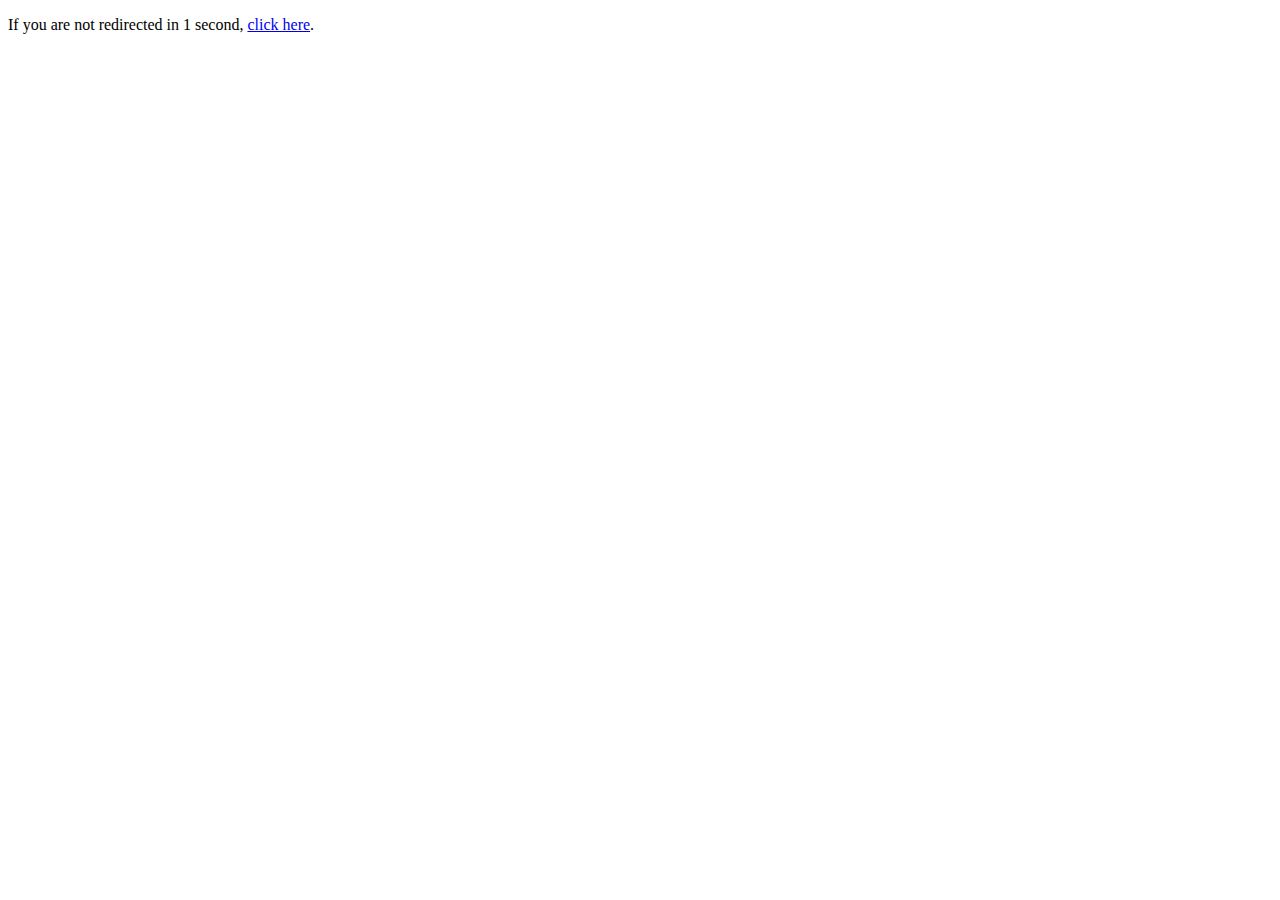
<file: index.html>
<!DOCTYPE html>
<html lang="en">
<head>
    <meta http-equiv="refresh" content="1; URL=./views/landing/index.html" />
</head>
<body>

<p>If you are not redirected in 1 second, <a href="./views/landing/index.html">click here</a>.</p>

</body>
</html>
</file>
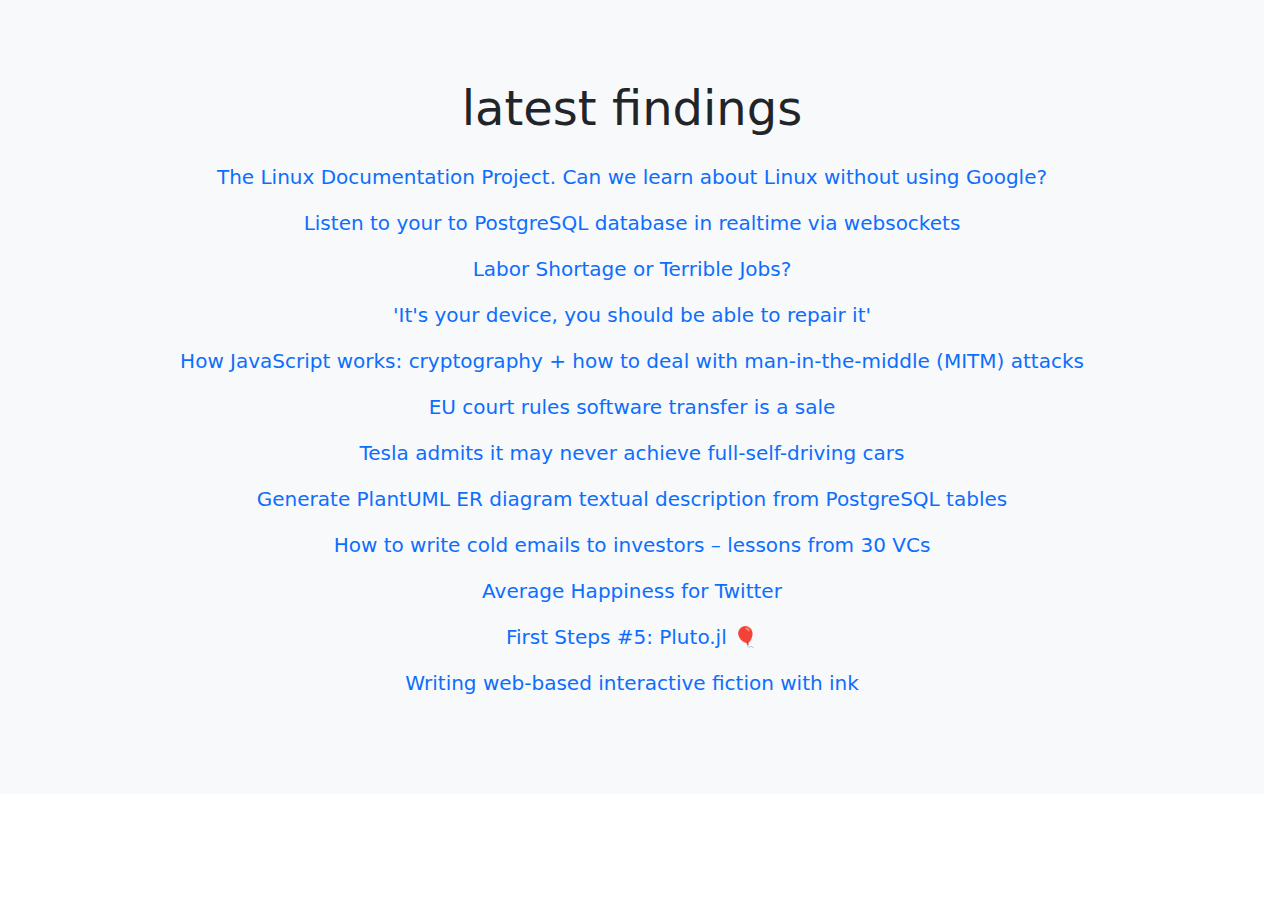
<file: views/interesting-stuff/index.html>
<!DOCTYPE html>
<html lang="en">
<head>
    <meta charset="UTF-8">
    <title>interests</title>

    <!-- Bootstrap CSS -->
    <link rel="stylesheet" href="../../assets/css/bootstrap/bootstrap.css" />
  <link rel="stylesheet" href="../../assets/css/interesting-stuff/stylesheet.css" />
</head>
<body>

<!-- latest findings -->
<div class="bg-light me-md-3 pt-3 px-3 pt-md-5 px-md-5 text-center overflow-hidden">
  <div class="my-3 p-3">
    <h2 class="display-5">latest findings</h2>

    <div class="mt-4">

      <p class="lead">
        <a href="https://tldp.org/HOWTO/html_single/">
          The Linux Documentation Project. Can we learn about Linux without using Google?
        </a>
      </p>

      <p class="lead">
        <a href="https://github.com/supabase/realtime">
          Listen to your to PostgreSQL database in realtime via websockets
        </a>
      </p>

      <p class="lead">
        <a href="https://kottke.org/21/04/labor-shortage-or-terrible-jobs">
          Labor Shortage or Terrible Jobs?
        </a>
      </p>
      
      <p class="lead">
        <a href="https://www.bbc.com/news/business-56799069">
          'It's your device, you should be able to repair it'
        </a>
      </p>

      <p class="lead">
        <a href="https://blog.sessionstack.com/how-javascript-works-cryptography-how-to-deal-with-man-in-the-middle-mitm-attacks-bf8fc6be546c">
          How JavaScript works: cryptography + how to deal with man-in-the-middle (MITM) attacks
        </a>
      </p>

      <p class="lead">
        <a href="https://bdkadvokati.com/eu-court-rules-software-transfer-is-a-sale/">
          EU court rules software transfer is a sale
        </a>
      </p>

      <p class="lead">
        <a href="https://www.fastcompany.com/90630440/tesla-admits-it-may-never-achieve-full-self-driving-cars">
          Tesla admits it may never achieve full-self-driving cars
        </a>
      </p>

      <p class="lead">
        <a href="https://github.com/achiku/planter">
          Generate PlantUML ER diagram textual description from PostgreSQL tables
        </a>
      </p>

      <p class="lead">
        <a href="https://www.flowrite.com/blog/cold-email-to-investors?ref=dxse48">
          How to write cold emails to investors – lessons from 30 VCs
        </a>
      </p>

      <p class="lead">
        <a href="https://hedonometer.org/timeseries/en_all/?from=2019-10-29&to=2021-04-28">
          Average Happiness for Twitter
        </a>
      </p>

      <p class="lead">
        <a href="https://www.juliafordatascience.com/first-steps-5-pluto/">
          First Steps #5: Pluto.jl 🎈
        </a>
      </p>

      <p class="lead">
        <a href="https://www.inklestudios.com/ink/web-tutorial/">
          Writing web-based interactive fiction with ink
        </a>
      </p>

    </div>

  </div>
</div>

<!-- add empty container to provide some empty space -->
<div class="bg-light me-md-3 pt-3 px-3 pt-md-5 px-md-5"></div>

</body>
</html>
</file>
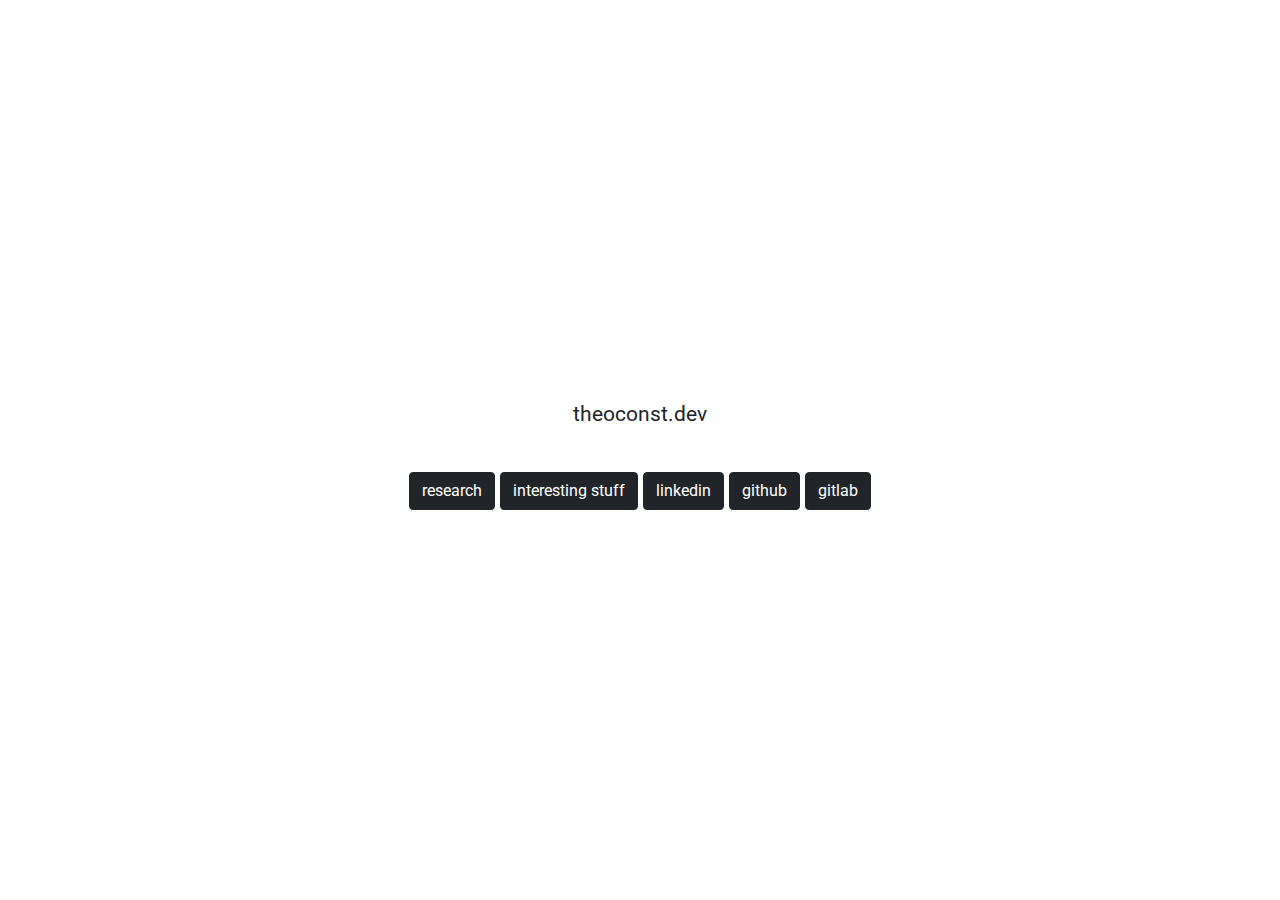
<file: views/landing/index.html>
<!DOCTYPE html>
<html lang="en">
<head>
    <meta charset="UTF-8">
    <title>theoconst.dev</title>

    <!-- Bootstrap CSS -->
    <link rel="stylesheet" href="../../assets/css/bootstrap/bootstrap.css" />

    <!-- Landing StyleSheet-->
    <link rel="stylesheet" href="../../assets/css/landing/stylesheet.css" />

    <!-- Animations -->
    <link rel="stylesheet" href="../../assets/css/animations/fade-in.css" />
    <link rel="stylesheet" href="../../assets/css/animations/fade-in-delay.css" />
</head>
<body>

<div class="container h-100">
    <div class="d-flex justify-content-md-center align-items-center vh-100">

        <div class="row">
            <div class="col-md-12">

                <div class="fade-in">
                    <p>theoconst.dev</p>
                </div>

            </div>
            <div class="col-md-12">

                <div class="fade-in">
                    <p>
                        <button type="button" class="btn btn-dark">
                            <a href="../research/index.html">
                                research
                            </a>
                        </button>
                        <button type="button" class="btn btn-dark">
                            <a href="../interesting-stuff/index.html">
                                interesting stuff
                            </a>
                        </button>
                        <button type="button" class="btn btn-dark">
                            <a href="../linkedin/index.html">
                                linkedin
                            </a>
                        </button>
                        <button type="button" class="btn btn-dark">
                            <a href="../github/index.html">
                                github
                            </a>
                        </button>
                        <button type="button" class="btn btn-dark">
                            <a href="../gitlab/index.html">
                                gitlab
                            </a>
                        </button>
                    </p>
                </div>

            </div>

        </div>

    </div>
</div>

</body>
</html>
</file>
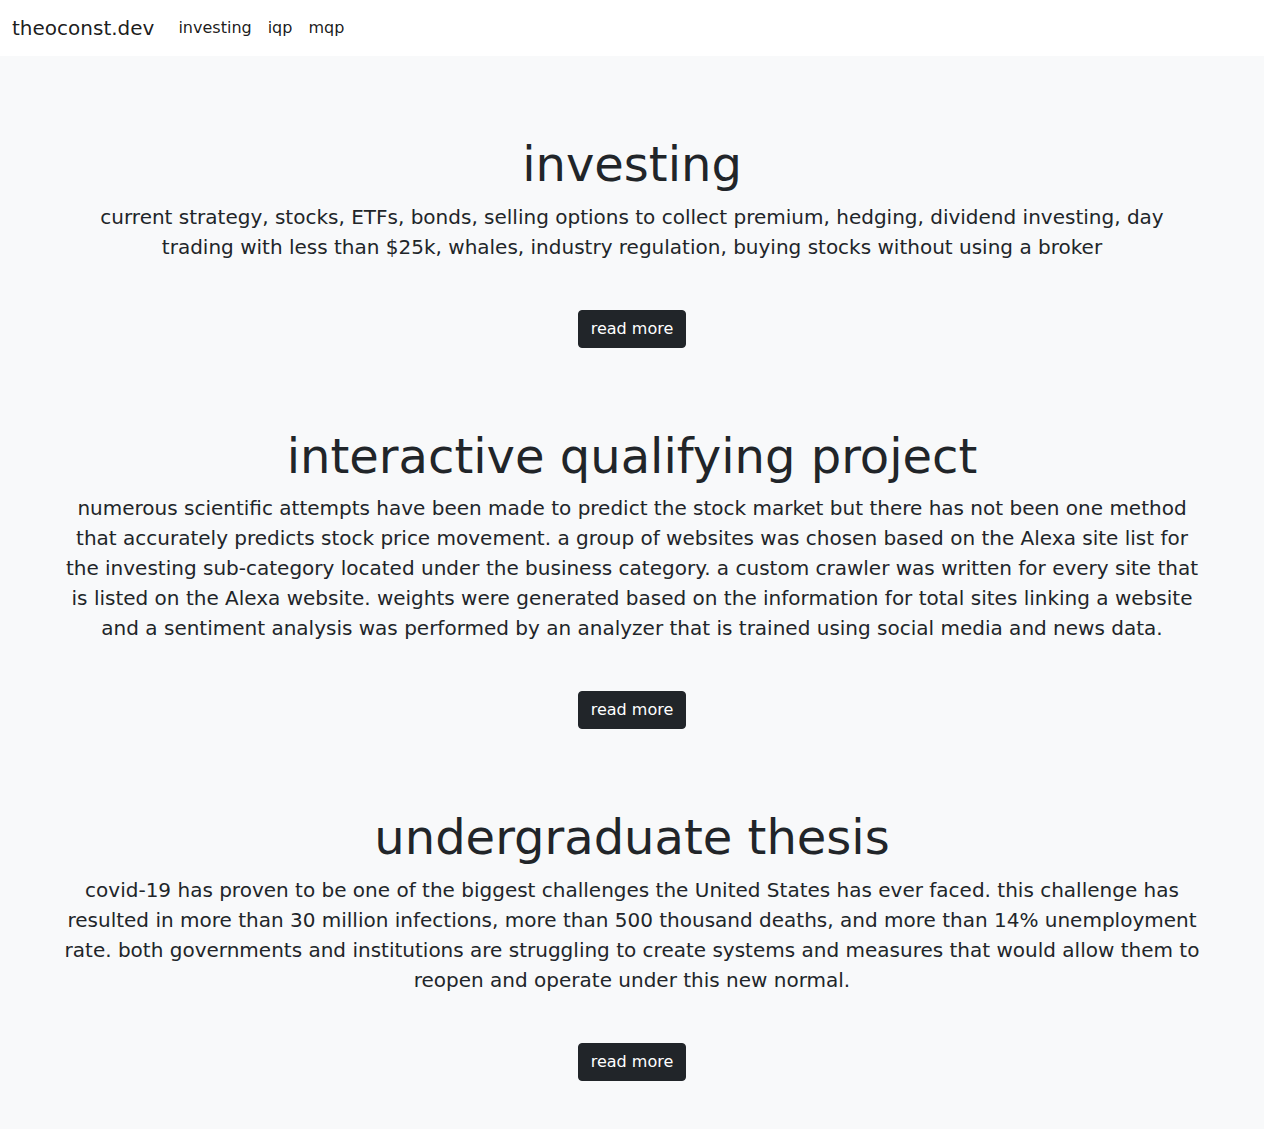
<file: views/research/index.html>
<!DOCTYPE html>
<html lang="en">
<head>
    <meta charset="UTF-8">
    <title>research</title>

    <!-- Bootstrap CSS -->
    <link rel="stylesheet" href="../../assets/css/bootstrap/bootstrap.css" />
    <link rel="stylesheet" href="../../assets/css/research/stylesheet.css" />

    <!-- Animations -->
    <link rel="stylesheet" href="../../assets/css/animations/fade-in-raw.css" />
</head>
<body>

<nav class="navbar navbar-expand-lg navbar-light bg-white fade-in-raw">
    <div class="container-fluid">
        <a class="navbar-brand" href="../landing/index.html">theoconst.dev</a>
        <button class="navbar-toggler" type="button" data-bs-toggle="collapse" data-bs-target="#navbarNav" aria-controls="navbarNav" aria-expanded="false" aria-label="Toggle navigation">
            <span class="navbar-toggler-icon"></span>
        </button>
        <div class="collapse navbar-collapse" id="navbarNav">
            <ul class="navbar-nav">
                <li class="nav-item">
                    <a class="nav-link active" aria-current="page" href="#">investing</a>
                </li>
                <li class="nav-item">
                    <a class="nav-link active" aria-current="page" href="#">iqp</a>
                </li>
                <li class="nav-item">
                    <a class="nav-link active" aria-current="page" href="#">mqp</a>
                </li>
            </ul>
        </div>
    </div>
</nav>

<!-- todo: animate the appearance of this section -->
<div class="bg-light me-md-3 pt-3 px-3 pt-md-5 px-md-5 text-center overflow-hidden">
    <div class="my-3 p-3">
        <h2 class="display-5">investing</h2>
        <p class="lead">
            current strategy,
            stocks,
            ETFs,
            bonds,
            selling options to collect premium,
            hedging,
            dividend investing,
            day trading with less than $25k,
            whales,
            industry regulation,
            buying stocks without using a broker
        </p>
    </div>
    <button type="button" class="btn btn-dark">read more</button>
</div>

<div class="bg-light me-md-3 pt-3 px-3 pt-md-5 px-md-5 text-center overflow-hidden">
    <div class="my-3 p-3">
        <h2 class="display-5">interactive qualifying project</h2>
        <p class="lead">
            numerous scientific attempts have been made to predict the stock market but there has not been one method that accurately predicts stock price movement.
            a group of websites was chosen based on the Alexa site list for the investing sub-category located under the business category.
            a custom crawler was written for every site that is listed on the Alexa website.
            weights were generated based on the information for total sites linking a website and a sentiment analysis was performed by an analyzer that is trained using social media and news data.
        </p>
    </div>
    <button type="button" class="btn btn-dark">
        <a href="../../assets/pdf/iqp/document.pdf">
            read more
        </a>
    </button>
</div>

<div class="bg-light me-md-3 pt-3 px-3 pt-md-5 px-md-5 text-center overflow-hidden">
    <div class="my-3 p-3">
        <h2 class="display-5">undergraduate thesis</h2>
        <p class="lead">
            covid-19 has proven to be one of the biggest challenges the United States has ever faced.
            this challenge has resulted in more than 30 million infections, more than 500 thousand deaths, and more than 14% unemployment rate.
            both governments and institutions are struggling to create systems and measures that would allow them to reopen and operate under this new normal.
        </p>
    </div>
    <button type="button" class="btn btn-dark">read more</button>
</div>

<!-- add empty container to provide some empty space -->
<div class="bg-light me-md-3 pt-3 px-3 pt-md-5 px-md-5"></div>

</body>
</html>
</file>
<file: assets/css/interesting-stuff/stylesheet.css>
a {
    text-decoration: none;
}
</file>
<file: assets/css/landing/stylesheet.css>
@import url('https://fonts.googleapis.com/css2?family=Roboto:wght@100;400&display=swap');

body {
    background-color: white;
    font-family: 'Roboto', sans-serif;
}

#fade-in {
    color: black;
}

a {
    text-decoration: none;
    color: white;
}

a:hover {
    text-decoration: none;
    color: white;
}
</file>
<file: assets/css/animations/fade-in.css>
.fade-in {
    margin-top: 25px;
    font-size: 21px;
    text-align: center;
    animation: fadein 2s;
    -moz-animation: fadein 2s; /* Firefox */
    -webkit-animation: fadein 2s; /* Safari and Chrome */
    -o-animation: fadein 2s; /* Opera */
}
@keyframes fadein {
    from {
        opacity:0;
    }
    to {
        opacity:1;
    }
}
@-moz-keyframes fadein { /* Firefox */
    from {
        opacity:0;
    }
    to {
        opacity:1;
    }
}
@-webkit-keyframes fadein { /* Safari and Chrome */
    from {
        opacity:0;
    }
    to {
        opacity:1;
    }
}
@-o-keyframes fadein { /* Opera */
    from {
        opacity:0;
    }
    to {
        opacity: 1;
    }
}
</file>
<file: assets/css/animations/fade-in-delay.css>
.fade-in-delay {
    margin-top: 25px;
    font-size: 21px;
    text-align: center;
    animation: fadein 6s;
    -moz-animation: fadein 6s; /* Firefox */
    -webkit-animation: fadein 6s; /* Safari and Chrome */
    -o-animation: fadein 6s; /* Opera */
}
@keyframes fadein {
    from {
        opacity:0;
    }
    to {
        opacity:1;
    }
}
@-moz-keyframes fadein { /* Firefox */
    from {
        opacity:0;
    }
    to {
        opacity:1;
    }
}
@-webkit-keyframes fadein { /* Safari and Chrome */
    from {
        opacity:0;
    }
    to {
        opacity:1;
    }
}
@-o-keyframes fadein { /* Opera */
    from {
        opacity:0;
    }
    to {
        opacity: 1;
    }
}
</file>
<file: assets/css/research/stylesheet.css>
a {
    text-decoration: none;
    color: white;
}

a:hover {
    text-decoration: none;
    color: white;
}
</file>
<file: assets/css/animations/fade-in-raw.css>
.fade-in-raw {
    animation: fadein 2s;
    -moz-animation: fadein 2s; /* Firefox */
    -webkit-animation: fadein 2s; /* Safari and Chrome */
    -o-animation: fadein 2s; /* Opera */
}
@keyframes fadein {
    from {
        opacity:0;
    }
    to {
        opacity:1;
    }
}
@-moz-keyframes fadein { /* Firefox */
    from {
        opacity:0;
    }
    to {
        opacity:1;
    }
}
@-webkit-keyframes fadein { /* Safari and Chrome */
    from {
        opacity:0;
    }
    to {
        opacity:1;
    }
}
@-o-keyframes fadein { /* Opera */
    from {
        opacity:0;
    }
    to {
        opacity: 1;
    }
}
</file>
